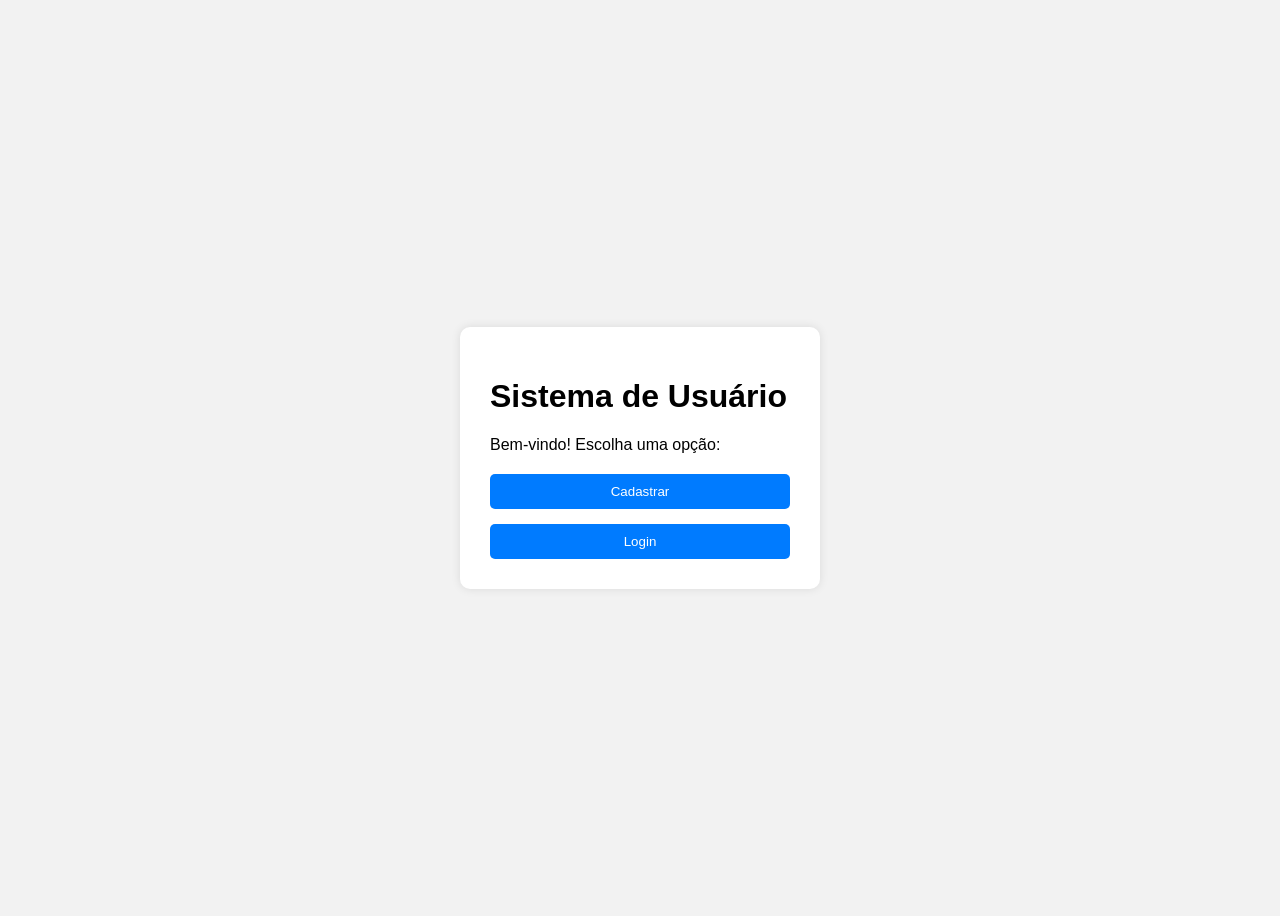
<file: index.html>
<!DOCTYPE html>
<html lang="pt-br">
<head>
<meta charset="UTF-8">
<meta name="viewport" content="width=device-width, initial-scale=1.0">
<title>Página Inicial</title>

<link rel="stylesheet" href="styles.css">

</head>

<body>

<div class="container">

<h1>Sistema de Usuário</h1>

<p>Bem-vindo! Escolha uma opção:</p>

<div class="botoes">

<a href="cadastro.html">
<button>Cadastrar</button>
</a>

<a href="login.html">
<button>Login</button>
</a>

</div>

</div>

</body>
</html>
</file>
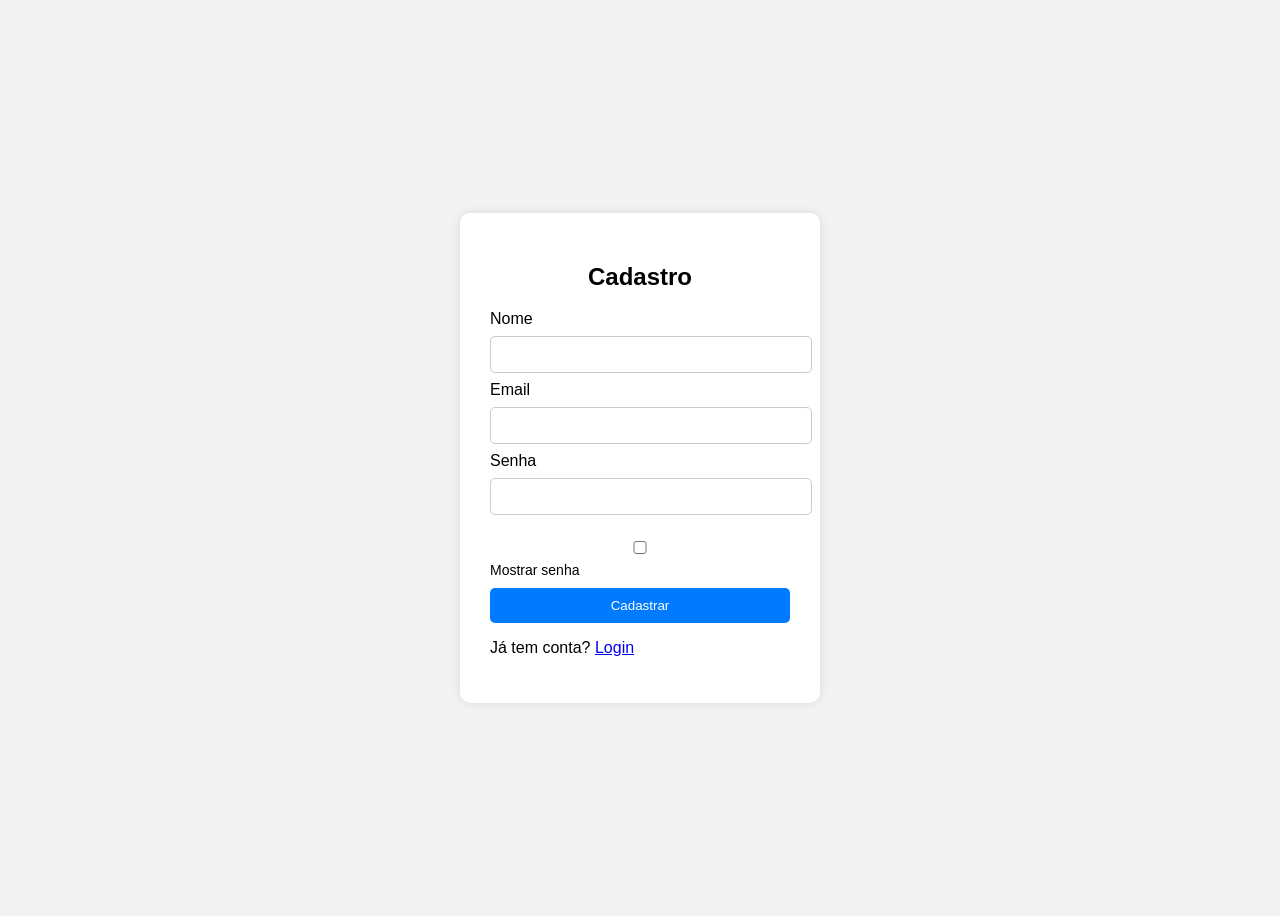
<file: cadastro.html>
<!DOCTYPE html>
<html lang="pt-br">
<head>
<meta charset="UTF-8">
<title>Cadastro</title>
<link rel="stylesheet" href="styles.css">
</head>

<body>

<div class="container">
<h2>Cadastro</h2>

<form id="cadastroForm">

<label>Nome</label>
<input type="text" id="nome">

<label>Email</label>
<input type="email" id="email">

<label>Senha</label>
<input type="password" id="senha">

<div class="mostrar">
<input type="checkbox" onclick="mostrarSenha()"> Mostrar senha
</div>

<button type="submit">Cadastrar</button>

<p id="mensagem"></p>

<p>Já tem conta? <a href="login.html">Login</a></p>

</form>
</div>

<script src="script.js"></script>

</body>
</html>
</file>
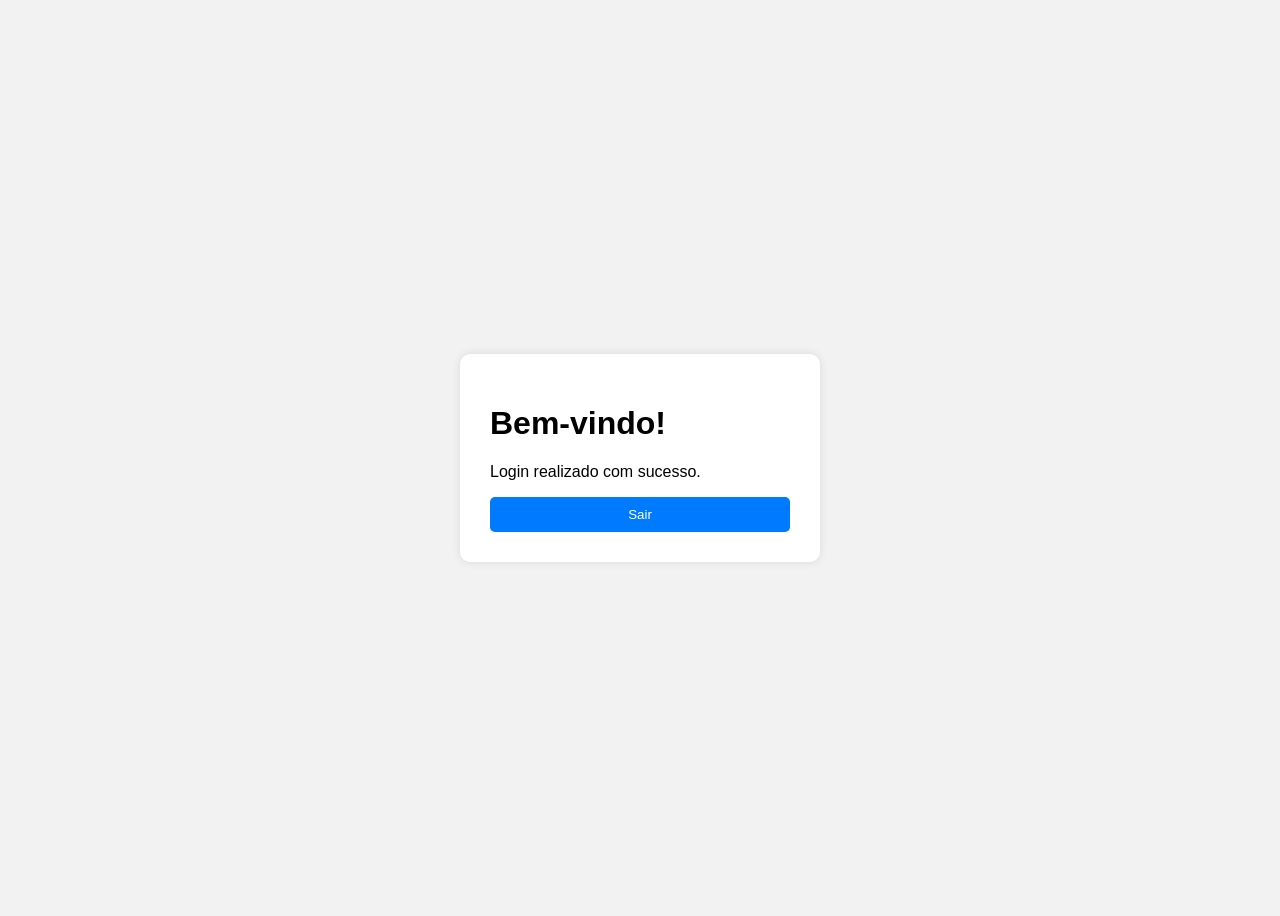
<file: dashboard.html>
<!DOCTYPE html>
<html lang="pt-br">
<head>
<meta charset="UTF-8">
<title>Dashboard</title>
<link rel="stylesheet" href="styles.css">
</head>

<body>

<div class="container">
<h1>Bem-vindo!</h1>

<p>Login realizado com sucesso.</p>

<button onclick="sair()">Sair</button>

</div>

<script>

function sair(){
    localStorage.removeItem("usuarioLogado");
    window.location.href = "login.html";
}

</script>

</body>
</html>
</file>
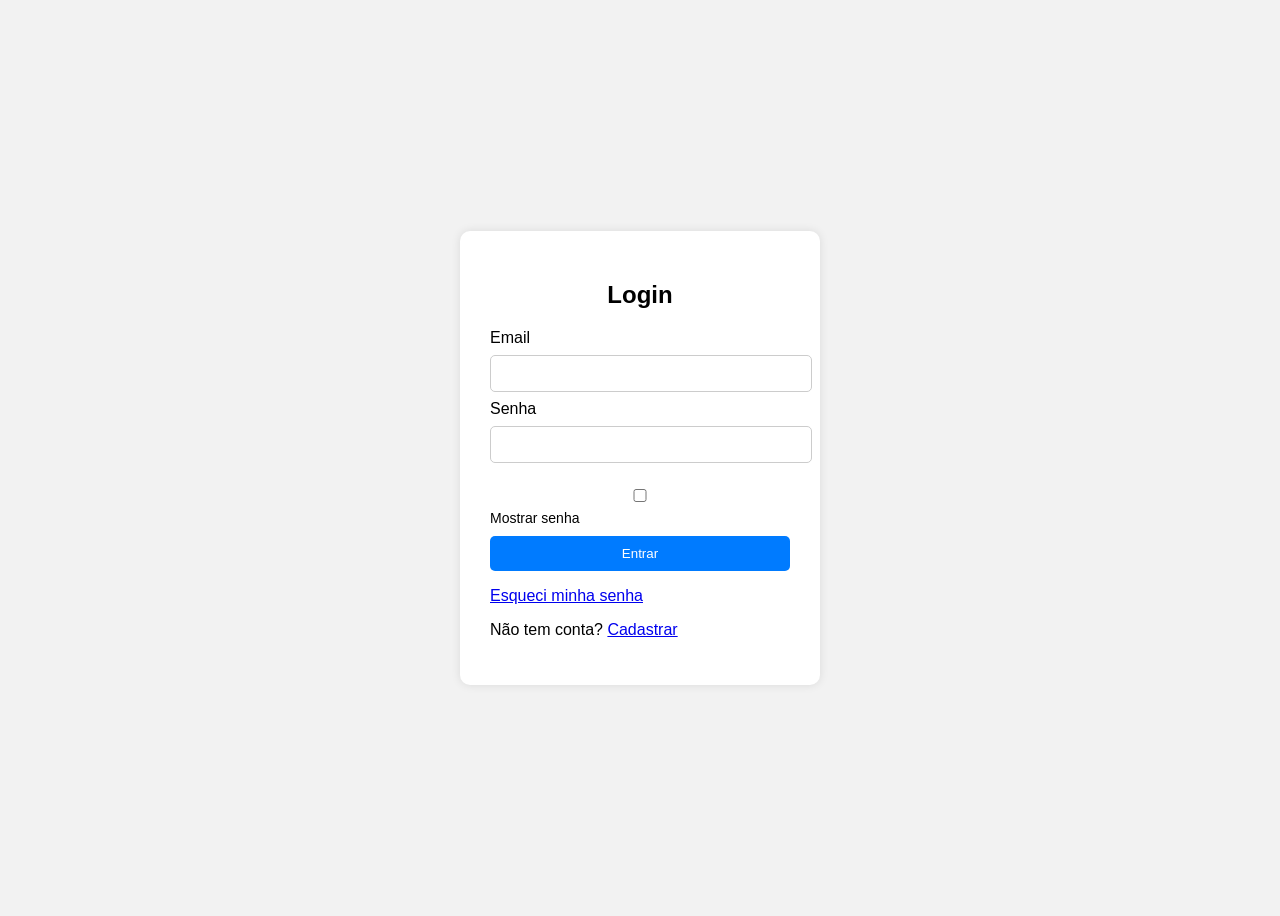
<file: login.html>
<!DOCTYPE html>
<html lang="pt-br">
<head>
<meta charset="UTF-8">
<title>Login</title>
<link rel="stylesheet" href="styles.css">
</head>

<body>

<div class="container">
<h2>Login</h2>

<form id="loginForm">

<label>Email</label>
<input type="email" id="loginEmail">

<label>Senha</label>
<input type="password" id="loginSenha">

<div class="mostrar">
<input type="checkbox" onclick="mostrarSenha()"> Mostrar senha
</div>

<button type="submit">Entrar</button>

<p id="loginMensagem"></p>

<p><a href="#" onclick="esqueciSenha()">Esqueci minha senha</a></p>

<p>Não tem conta? <a href="cadastro.html">Cadastrar</a></p>

</form>
</div>

<script src="login.js"></script>

</body>
</html>
</file>
<file: styles.css>
body{
font-family: Arial;
background:#f2f2f2;
display:flex;
justify-content:center;
align-items:center;
height:100vh;
}

.container{
background:white;
padding:30px;
border-radius:10px;
width:300px;
box-shadow:0 0 10px rgba(0,0,0,0.1);
}

h2{
text-align:center;
}

input{
width:100%;
padding:10px;
margin:8px 0;
border:1px solid #ccc;
border-radius:5px;
}

button{
width:100%;
padding:10px;
background:#007BFF;
color:white;
border:none;
border-radius:5px;
cursor:pointer;
}

button:hover{
background:#0056b3;
}

#mensagem,
#loginMensagem{
text-align:center;
margin-top:10px;
}

.mostrar{
margin:10px 0;
font-size:14px;
}

.botoes{
display:flex;
flex-direction:column;
gap:15px;
margin-top:20px;
}
</file>
